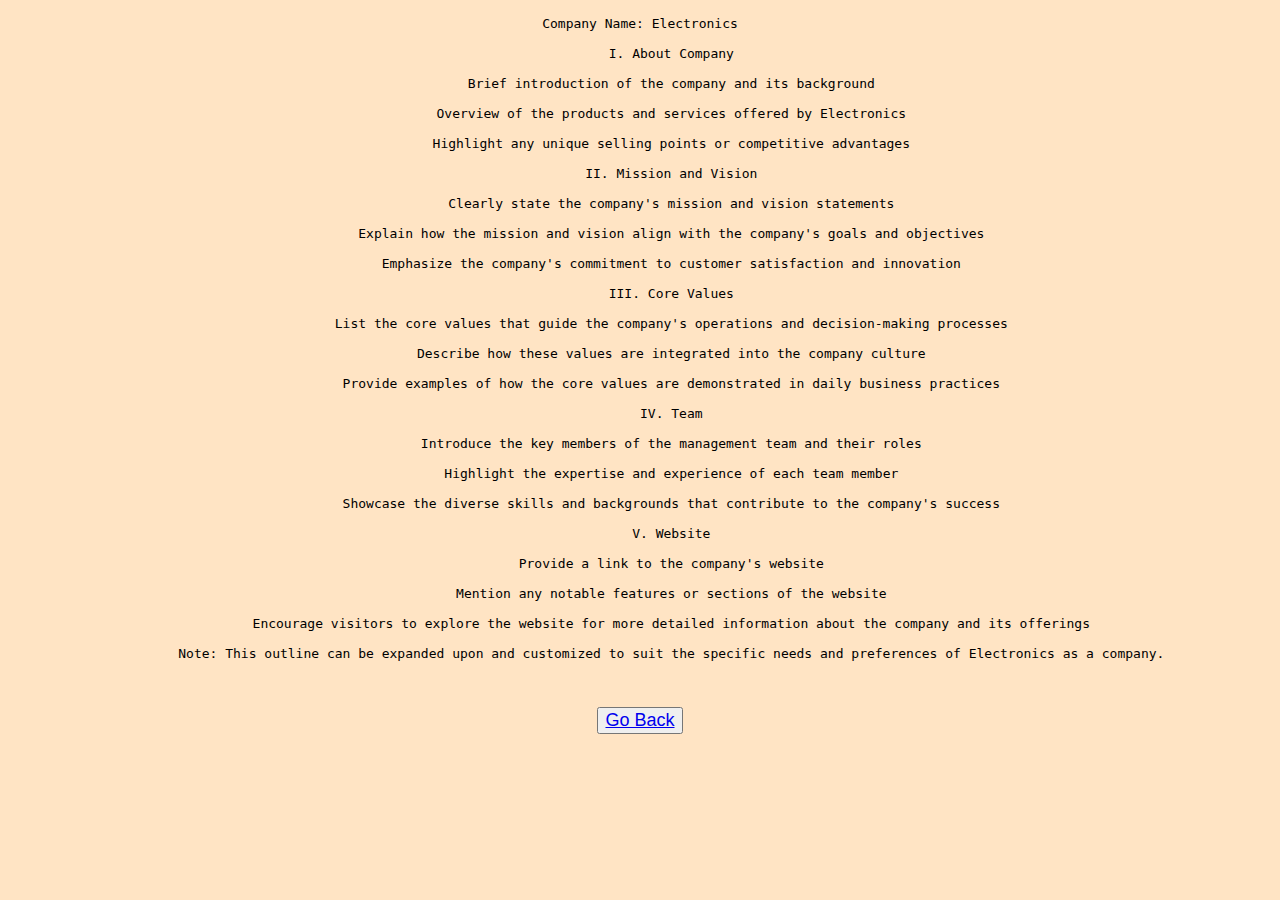
<file: About/index.html>
<!DOCTYPE html>
<html lang="en">
<head>
    <meta charset="UTF-8">
    <meta name="viewport" content="width=device-width, initial-scale=1.0">
    <title>About</title>
</head>
<body style="background-color: bisque;color: black; text-align: center;">
    <p> <pre>Company Name: Electronics

        I. About Company
        
        Brief introduction of the company and its background
        
        Overview of the products and services offered by Electronics
        
        Highlight any unique selling points or competitive advantages
        
        II. Mission and Vision
        
        Clearly state the company's mission and vision statements
        
        Explain how the mission and vision align with the company's goals and objectives
        
        Emphasize the company's commitment to customer satisfaction and innovation
        
        III. Core Values
        
        List the core values that guide the company's operations and decision-making processes
        
        Describe how these values are integrated into the company culture
        
        Provide examples of how the core values are demonstrated in daily business practices
        
        IV. Team
        
        Introduce the key members of the management team and their roles
        
        Highlight the expertise and experience of each team member
        
        Showcase the diverse skills and backgrounds that contribute to the company's success
        
        V. Website
        
        Provide a link to the company's website
        
        Mention any notable features or sections of the website
        
        Encourage visitors to explore the website for more detailed information about the company and its offerings
        
        Note: This outline can be expanded upon and customized to suit the specific needs and preferences of Electronics as a company.
        
    </pre>
        
        </p>
        <button style="font-size: large;"><a href="../index.html"> Go Back</button></a>
    
</body>
</html>
</file>
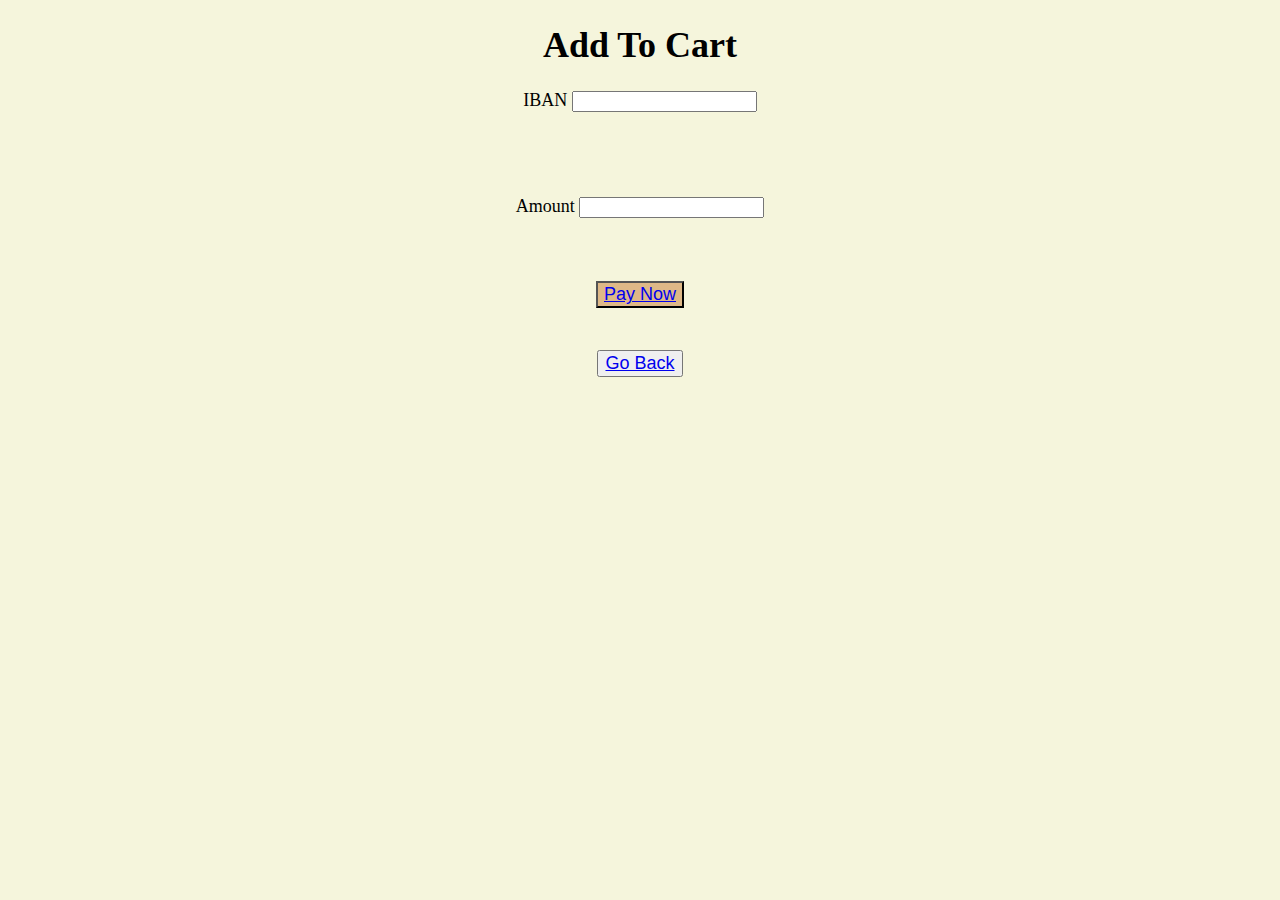
<file: Add to Cart/Index.html>
<!DOCTYPE html>
<html lang="en">
<head>
    <meta charset="UTF-8">
    <meta name="viewport" content="width=device-width, initial-scale=1.0">
    <title>Add To Cart</title>
</head>
<body style="text-align: center;  background-color: beige; font-size: large; ">
    <h1>Add To Cart</h1>
   IBAN
    <input type="text" >
    <br> <br> <br><br><br>
   Amount <input type="text">
   <br><br><br><br>
   <Button style="font-size: large; background-color: burlywood;color: cadetblue;">
    <a href="../ThanksPage/index.html">Pay Now</Button></a>
    <br><br><br>
    <button style="font-size: large;"><a href="../index.html"> Go Back</button></a>
</body>
</html>
</file>
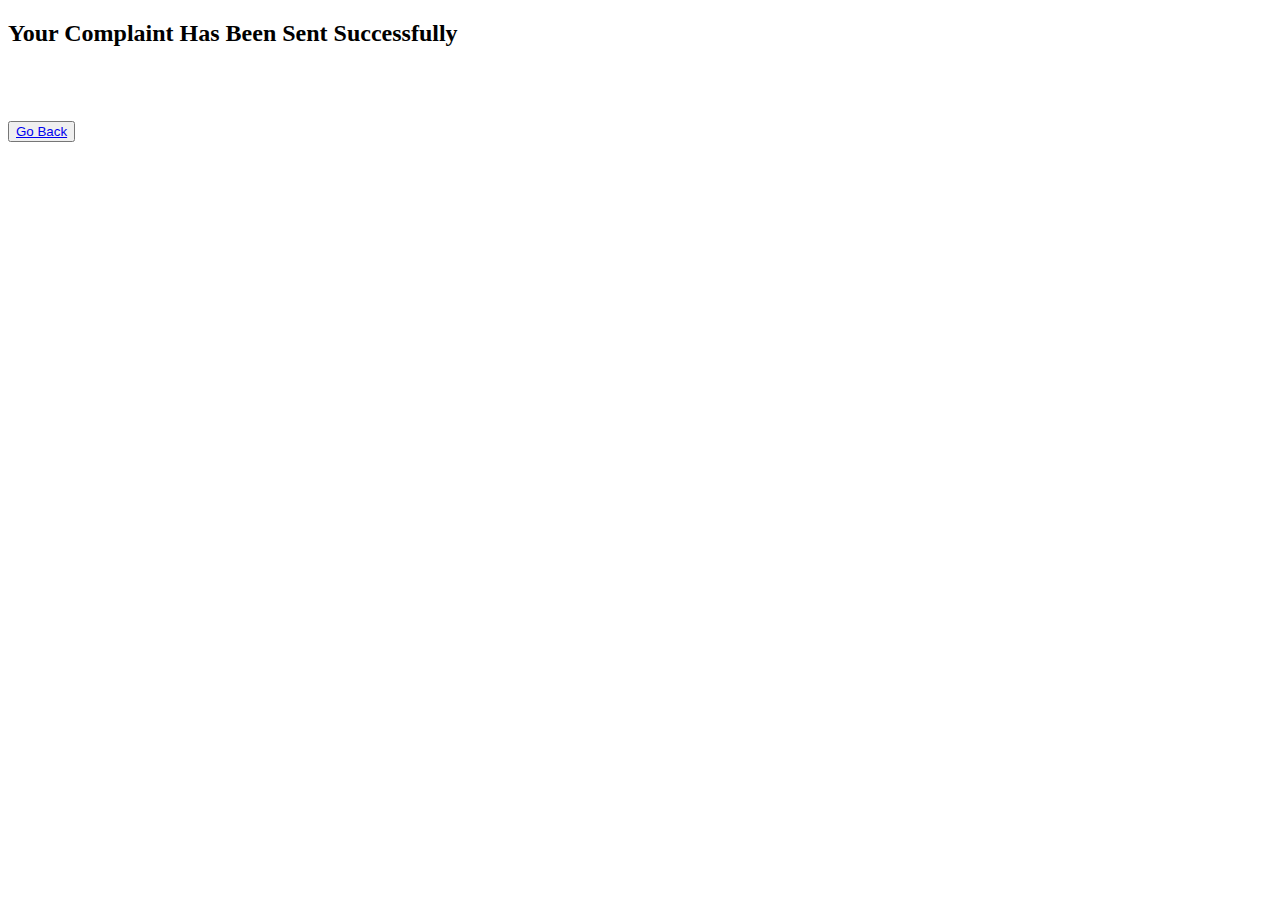
<file: Complaint/Index.html>
<!DOCTYPE html>
<html lang="en">
<head>
    <meta charset="UTF-8">
    <meta name="viewport" content="width=device-width, initial-scale=1.0">
    <title>Complaint</title>
</head>
<body>
    <h2>Your Complaint Has Been Sent Successfully</h2>
    <br><br><br>
    <button><a href="../index.html">Go Back</button></a>
</body>
</html>
</file>
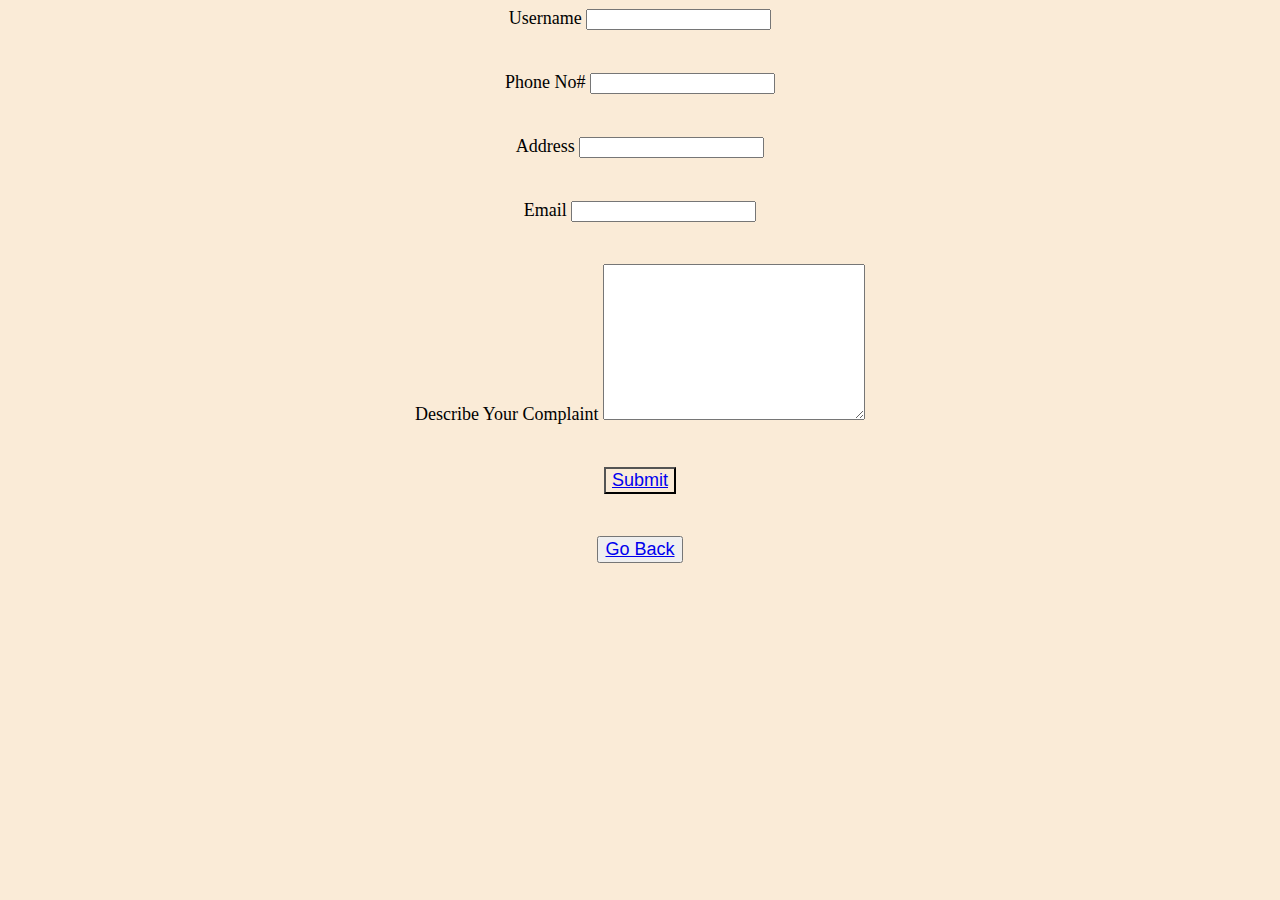
<file: Contact Us/index.html>
<!DOCTYPE html>
<html lang="en">
<head>
    <meta charset="UTF-8">
    <meta name="viewport" content="width=device-width, initial-scale=1.0">
    <title>Contact Us </title>
</head>
<body style="text-align: center;
font-size: large; background-color: antiquewhite;">
    Username <input type="text" >
    <br><br><br>
    Phone No#
    <input type="text">
    <br><br><br>
    Address
    <input type="text">
    <br><br><br>
    Email
    <input type="text">
    <br><br><br>
    Describe Your Complaint
    <textarea name="Text" id="" cols="30" rows="10"></textarea>
    <br><br><br>
    <button style="background-color: antiquewhite; color: cadetblue; font-size:large ;"><a href="../Complaint/Index.html">Submit</button></a>
    <br><br><br>
    <button style="font-size: large;"><a href="../index.html">Go Back</button></a>
</body>
</html>
</file>
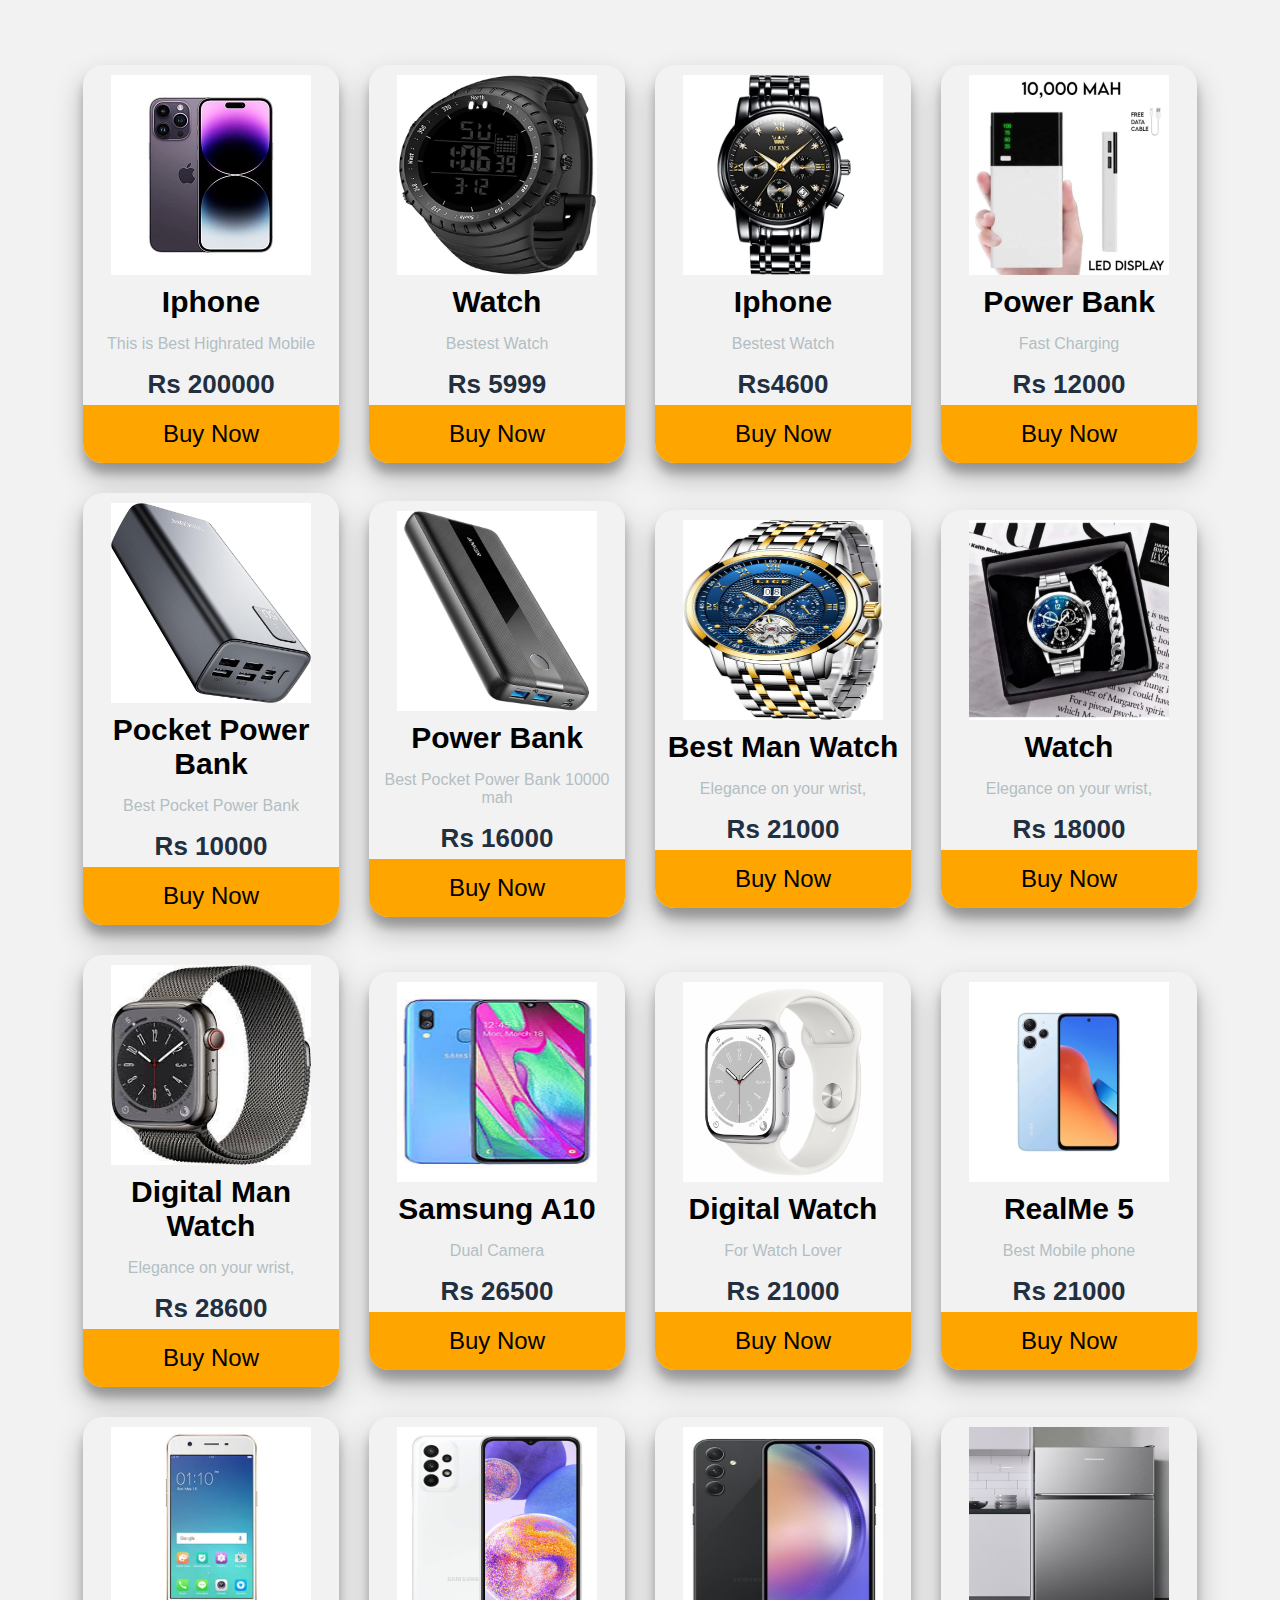
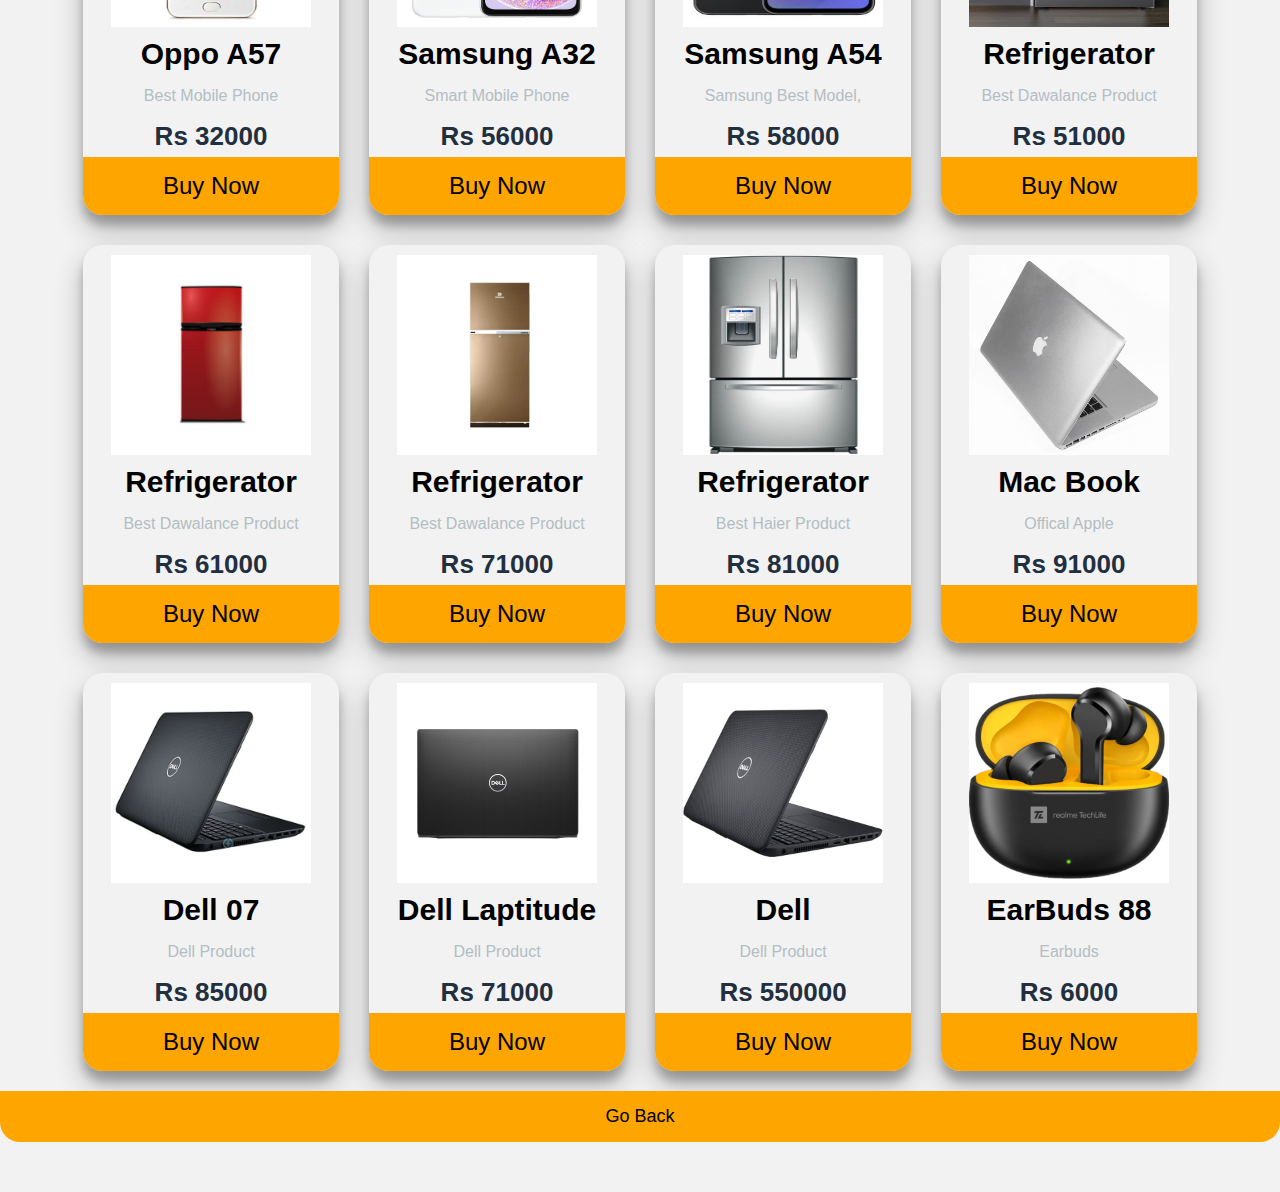
<file: product/index.html>
<!DOCTYPE html>
<html lang="en">
<head>
    <meta charset="UTF-8">
    <meta name="viewport" content="width=device-width, initial-scale=1.0">
    <title>Products</title>
    <link rel="stylesheet" href="styesheet.css">
</head>
<body>
    <div class="gallery">
        <div class="content">
            <img src="../400x400.jpeg" >
            <h3>Iphone</h3>
            <p>This is Best Highrated Mobile </p>
            <h6>Rs 200000</h6>
            <button> <a href="../Add to Cart/Index.html">Buy Now</button></a>
        </div>
        <div class="content">
            <img src="../453ce2d29b081728067eb8b857a8c56b.jpg" >
            <h3>Watch</h3>
            <p>Bestest Watch </p>
            <h6>Rs 5999</h6>
            <button> <a href="../Add to Cart/Index.html">Buy Now</button></a>
        </div>
        <div class="content">
            <img src="../51nmFxtXsqL._SL500_.jpg" >
            <h3>Iphone</h3>
            <p>Bestest Watch </p>
            <h6>Rs4600</h6>
            <button> <a href="../Add to Cart/Index.html">Buy Now</button></a>
        </div>
        <div class="content">
            <img src="../70.jpg" >
            <h3>Power Bank</h3>
            <p>Fast Charging </p>
            <h6>Rs 12000</h6>
            <button> <a href="../Add to Cart/Index.html">Buy Now</button></a>
        </div>
        <div class="content">
            <img src="../71GGWUzHPdL._AC_SL1500_.jpg" >
            <h3>Pocket Power Bank</h3>
            <p>Best Pocket Power Bank </p>
            <h6>Rs 10000</h6>
            <button> <a href="../Add to Cart/Index.html">Buy Now</button></a>
        </div>
        <div class="content">
            <img src="../Anker-PowerCore-III-19K-Power-Bank.jpg" >
            <h3> Power Bank</h3>
            <p>Best Pocket Power Bank 10000 mah </p>
            <h6>Rs 16000</h6>
            <button> <a href="../Add to Cart/Index.html">Buy Now</button></a>
        </div>
        <div class="content">
            <img src="../download.jpeg" >
            <h3>Best Man Watch</h3>
            <p>Elegance on your wrist, </p>
            <h6>Rs 21000</h6>
            <button> <a href="../Add to Cart/Index.html">Buy Now</button></a>
        </div>
        <div class="content">
            <img src="../f940fd12aadd0e7a874e0b183713c853.jpg" >
            <h3> Watch</h3>
            <p>Elegance on your wrist, </p>
            <h6>Rs 18000</h6>
            <button> <a href="../Add to Cart/Index.html">Buy Now</button></a>
        </div>
        <div class="content">
            <img src="../images (1).jpeg" >
            <h3>Digital Man Watch</h3>
            <p>Elegance on your wrist, </p>
            <h6>Rs 28600</h6>
            <button> <a href="../Add to Cart/Index.html">Buy Now</button></a>
        </div>
        <div class="content">
            <img src="../images.jpeg" >
            <h3>Samsung A10</h3>
            <p>Dual Camera</p>
            <h6>Rs 26500</h6>
            <button> <a href="../Add to Cart/Index.html">Buy Now</button></a>
        </div>
        
            <div class="content">
                <img src="../ld0005977192.jpeg" >
                <h3>Digital Watch</h3>
                <p>For Watch Lover </p>
                <h6>Rs 21000</h6>
                <button> <a href="../Add to Cart/Index.html">Buy Now</button></a>
            </div>
            <div class="content">
                <img src="../one Realme 05.jpg" >
                <h3>RealMe 5</h3>
                <p>Best Mobile phone</p>
                <h6>Rs 21000</h6>
                <button> <a href="../Add to Cart/Index.html">Buy Now</button></a>
            </div>
            <div class="content">
                <img src="../Oppo-A57-Mobile-1.jpg" >
                <h3>Oppo A57</h3>
                <p>Best Mobile Phone </p>
                <h6>Rs 32000</h6>
                <button> <a href="../Add to Cart/Index.html">Buy Now</button></a>
            </div>
            <div class="content">
                <img src="../Samsung A 32.jpg" >
                <h3>Samsung A32</h3>
                <p>Smart Mobile Phone </p>
                <h6>Rs 56000</h6>
                <button> <a href="../Add to Cart/Index.html">Buy Now</button></a>
            </div>
            <div class="content">
                <img src="../Samsung A54.jpg" >
                <h3>Samsung A54 </h3>
                <p>Samsung Best Model,</p>
                <h6>Rs 58000</h6>
                <button> <a href="../Add to Cart/Index.html">Buy Now</button></a>
            </div>
            <div class="content">
                <img src="../001.jpg" >
                <h3>Refrigerator </h3>
                <p>Best Dawalance Product </p>
                <h6>Rs 51000</h6>
                <button> <a href="../Add to Cart/Index.html">Buy Now</button></a>
                
            </div>
            <div class="content">
                <img src="../002.jpg" >
                <h3>Refrigerator </h3>
                <p>Best Dawalance Product </p>
                <h6>Rs 61000</h6>
                <button> <a href="../Add to Cart/Index.html">Buy Now</button></a>
            </div>
            <div class="content">
                <img src="../003.jpg" >
                <h3>Refrigerator </h3>
                <p>Best Dawalance Product </p>
                <h6>Rs 71000</h6>
                <button> <a href="../Add to Cart/Index.html">Buy Now</button></a>
            </div>
            <div class="content">
                <img src="../004.jpg" >
                <h3>Refrigerator </h3>
                <p>Best Haier Product </p>
                <h6>Rs 81000</h6>
                <button> <a href="../Add to Cart/Index.html">Buy Now</button></a>
            </div>
            <div class="content">
                <img src="../apple.jpeg" >
                <h3>Mac Book </h3>
                <p>Offical Apple </p>
                <h6>Rs 91000</h6>
                <button> <a href="../Add to Cart/Index.html">Buy Now</button></a>
            </div>
            <div class="content">
                <img src="../Dell !.jpg" >
                <h3>Dell 07 </h3>
                <p>Dell Product </p>
                <h6>Rs 85000</h6>
                <button> <a href="../Add to Cart/Index.html">Buy Now</button></a>
            </div>
            <div class="content">
                <img src="../Dell 2.jpg" >
                <h3>Dell Laptitude </h3>
                <p>Dell Product </p>
                <h6>Rs 71000</h6>
                <button> <a href="../Add to Cart/Index.html">Buy Now</button></a>
            </div>
            <div class="content">
                <img src="../Dell.jpg" >
                <h3>Dell </h3>
                <P> Dell Product</p>
                <h6>Rs 550000</h6>
                <button> <a href="../Add to Cart/Index.html">Buy Now</button></a>
            </div>
            <div class="content">
                <img src="../Earbuds.jpg" >
                <h3>EarBuds 88 </h3>
                <p>Earbuds</p>
                <h6>Rs 6000</h6>
                <button> <a href="../Add to Cart/Index.html">Buy Now</button></a>
            </div>

            <br><br><br>
            <button style="font-size: large;"><a href="../index.html">Go Back</button></a>


    </div>
                            
</body>
</html>
</file>
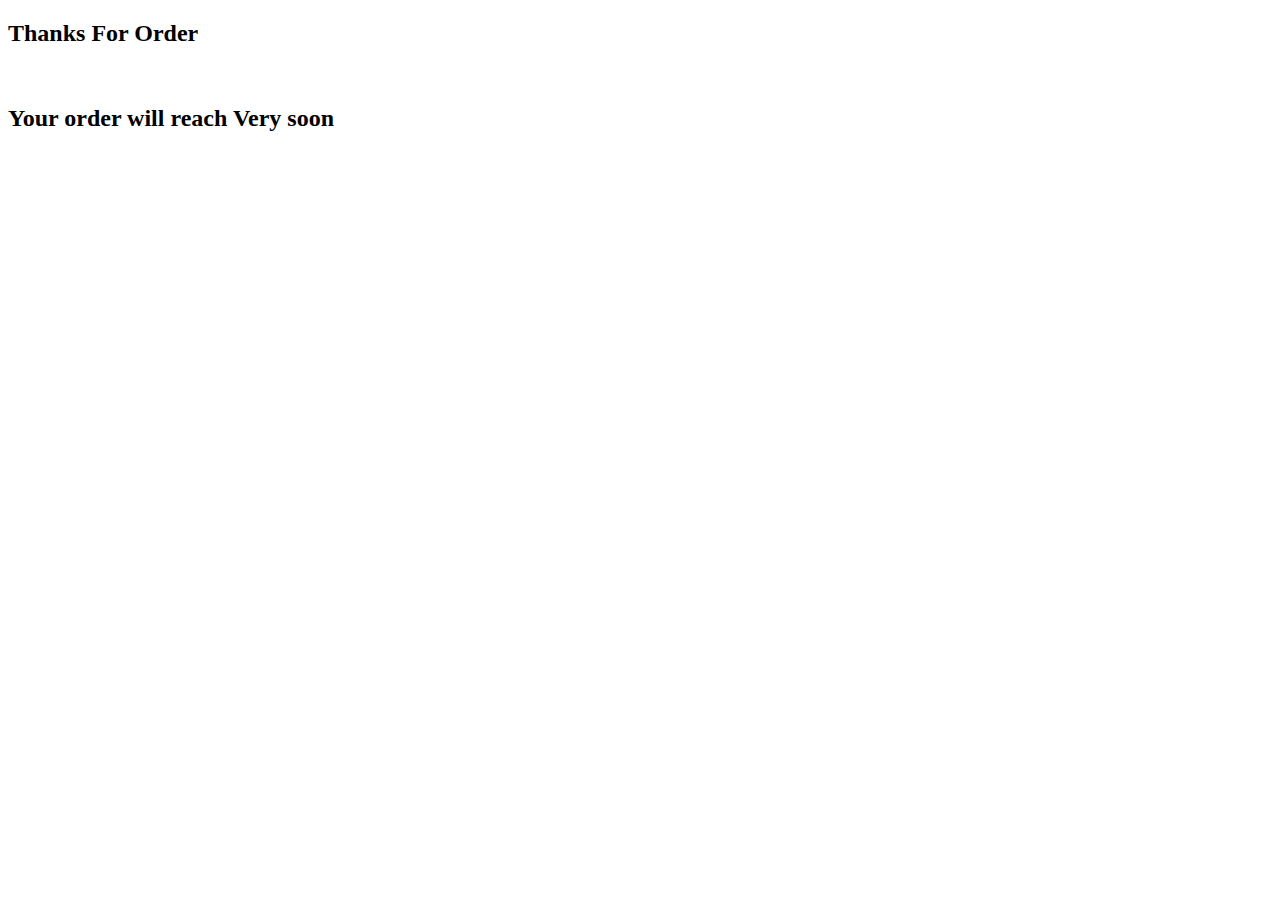
<file: ThanksPage/index.html>
<!DOCTYPE html>
<html lang="en">
<head>
    <meta charset="UTF-8">
    <meta name="viewport" content="width=device-width, initial-scale=1.0">
    <title>Thanks</title>
</head>
<body >
    <h2>Thanks For Order </h2>
    <br>
    <h2>Your order will reach Very soon</h2>

</body>
</html>
</file>
<file: product/styesheet.css>
body{
    margin: 0;
    font-family:sans-serif ;
    background-color: #f2f2f2;
}
h3{
    font-size: 30px;
    text-align: center;
    margin: 0;
    padding-top: 10px;
}
a{
    text-decoration: none;
}
.gallery{
    display: flex;
    flex-wrap: wrap;
    width: 100%;
    justify-content: center;
    align-items: center;
    margin: 50px 0;

}
.content{
    width: 20%;
    margin: 15px;
    box-sizing: border-box;
    float: left;
    text-align: center;
    border-radius: 20px;
    cursor: pointer;
    padding-top: 10px;
    box-shadow: 0 14px 28px rgba(0,0,0,0.25),0 10px 10px rgba(0, 0, 0, 0.22)
    ;
    transition: .4s;
    background-color: #f2f2f2;
}
.content :hover{
    box-shadow: 0 3px 6px rgba(0,0, 0,0.16),0 3px 6px rgba(0,0,0,0.23);
    transform: translate(0px,-8px);

}

img{
    width: 200px;
    height: 200px;
    text-align: center;
    margin: 0 auto;
    display: block;
}
p{
    text-align: center;
    color: #b2bec3;
    padding-top: 0 8px;

}
h6{
    font-size: 26px;
    text-align: center;
    color: #222f3e;
    margin: 0;

}
ul{
    list-style: none;
    display: flex;
    justify-content: center;
    align-items: center;
    padding-top: 0;

}
li{
    padding-top: 5px;

}
button{
    text-align: center;
   font-size: 24px;
   color: #fff;
   width: 100%;
   padding: 15px;
   border: 0;
   outline: none;
   cursor: pointer;
   margin-top: 5px;
   border-bottom-right-radius:20px ;
   border-bottom-left-radius:20px;

}
a{
    color: black;
} 

button{
    background-color: orange;
}
</file>
